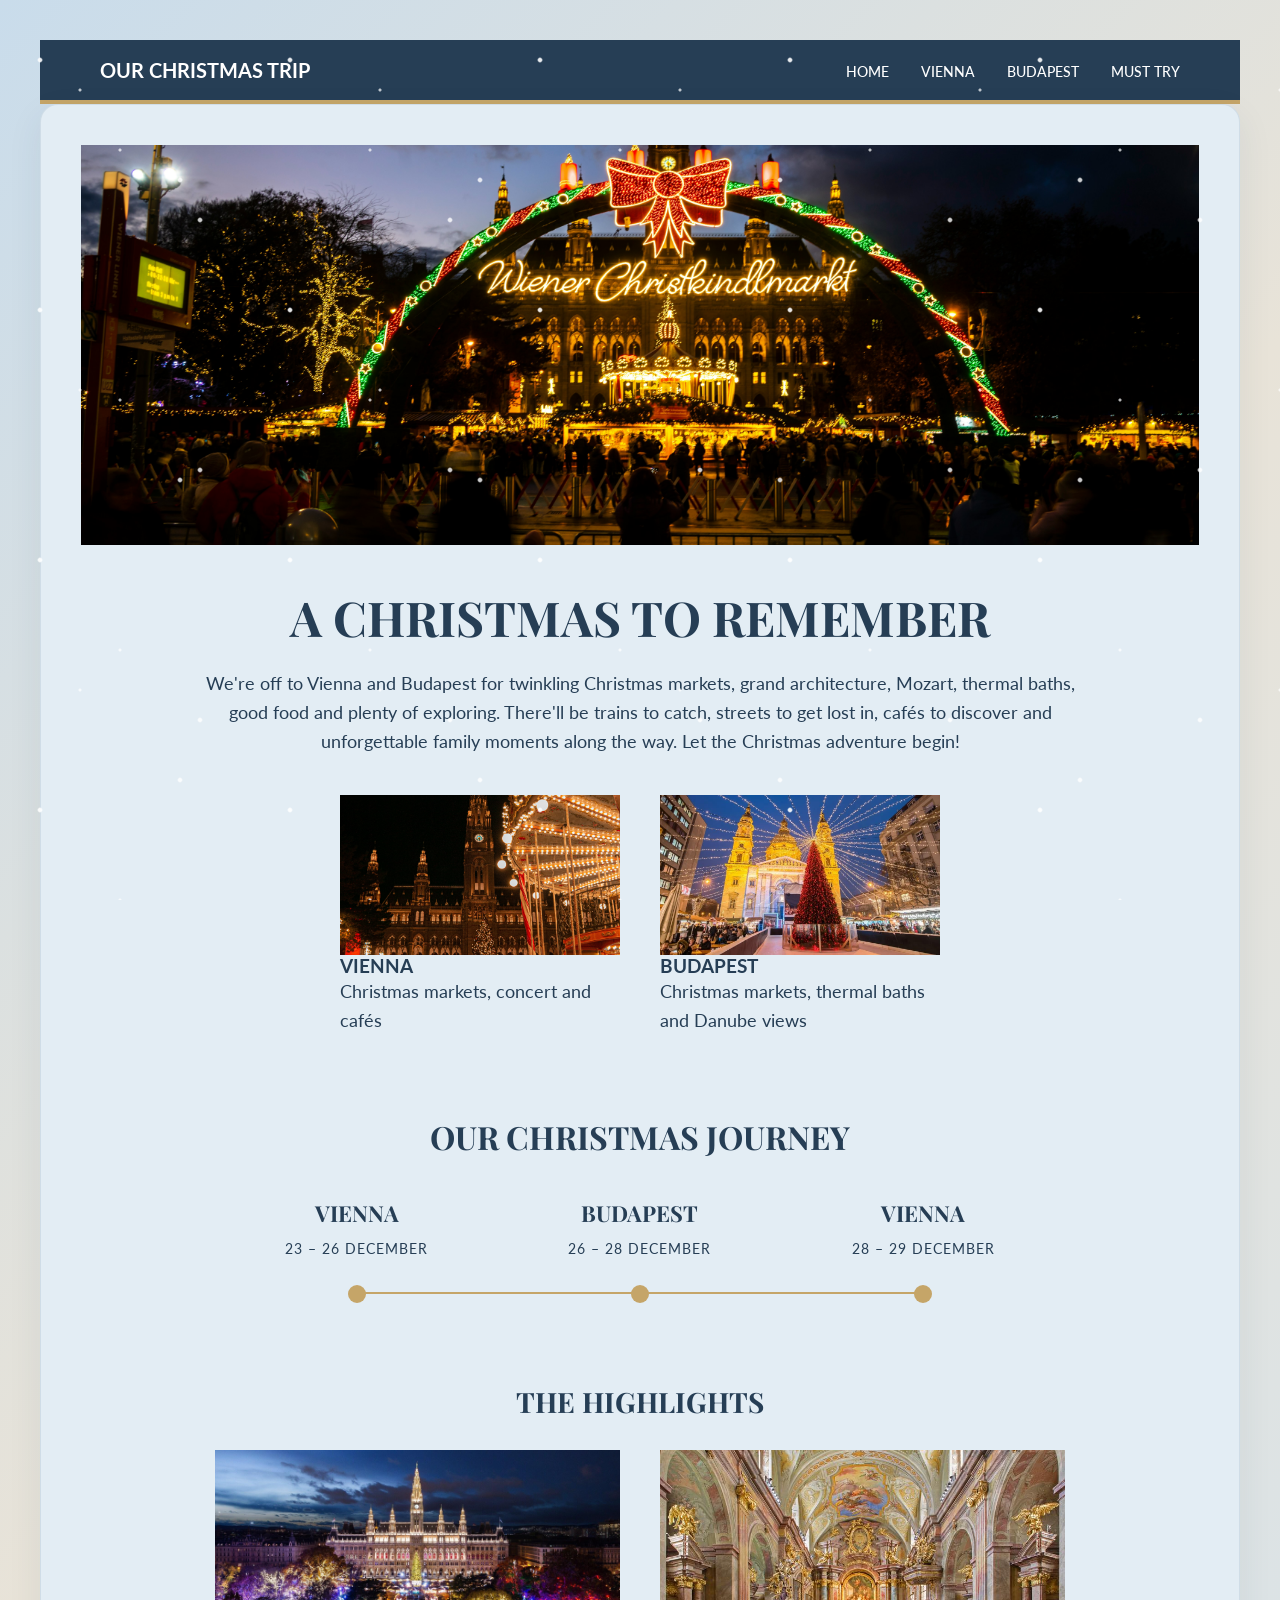
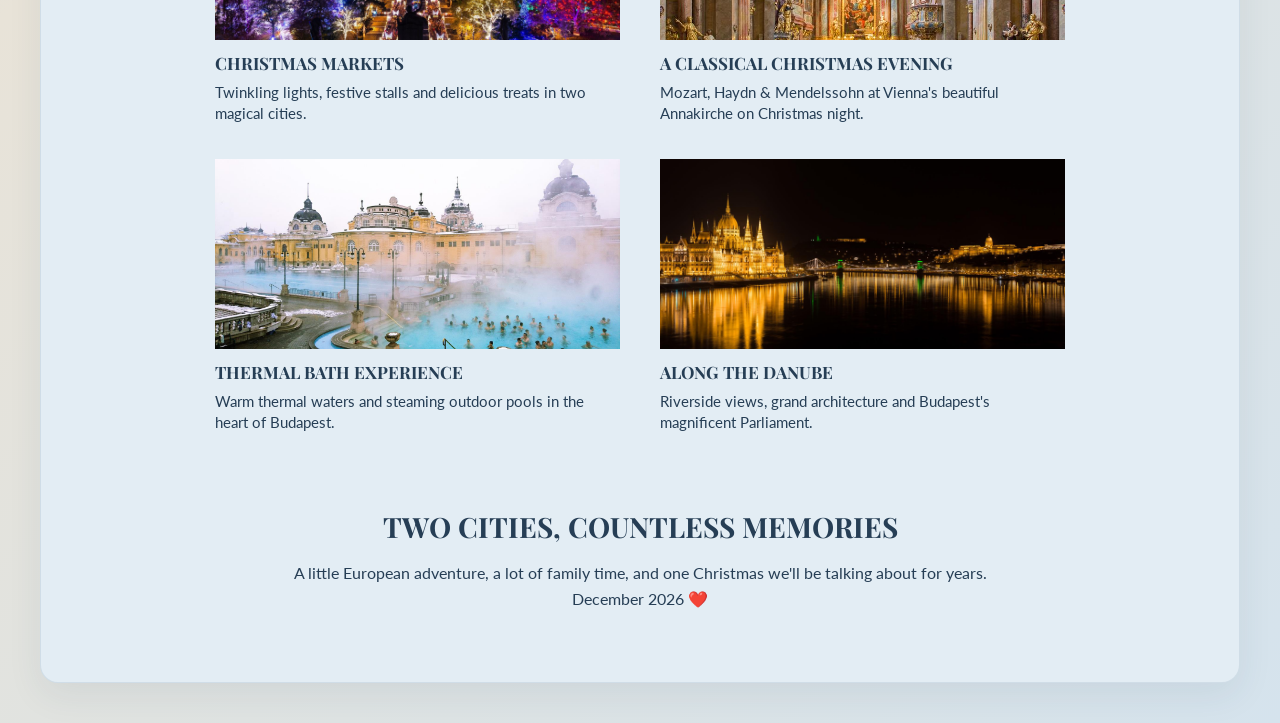
<file: index.html>
<!DOCTYPE html>
<html lang="en">
<head>
    <meta charset="UTF-8">
    <meta name="viewport" content="width=device-width, initial-scale=1.0">
    <title>Our Christmas Trip</title>
    <link href="https://fonts.googleapis.com/css2?family=Lato:wght@400;700&family=Playfair+Display:wght@400;500;600;700&display=swap" rel="stylesheet">
    <link rel="stylesheet" href="style.css">
</head>
<body>

<nav class="navbar">
    <div class="nav-logo">OUR CHRISTMAS TRIP</div>

    <ul class="nav-links">
  <li><a href="index.html">HOME</a></li>
  <li><a href="vienna.html">VIENNA</a></li>
  <li><a href="budapest.html">BUDAPEST</a></li>
  <li><a href="index.html#must-try">MUST TRY</a></li>
</ul>
</nav>

    <main class="container" id="home">
        <img
    src="images/vienna-hero.jpg"
    alt="Vienna Christmas market at Rathausplatz"
    class="hero-image"
>
    
<section class="intro">
    <h1>A CHRISTMAS TO REMEMBER</h1>
    <p>
        We're off to Vienna and Budapest for twinkling Christmas markets,
        grand architecture, Mozart, thermal baths, good food and plenty
        of exploring. There'll be trains to catch, streets to get lost in,
        cafés to discover and unforgettable family moments along the way.
        Let the Christmas adventure begin!
    </p>
</section>

<section class="destinations">
    <div class="destination-card">
        <img src="images/vienna-card.jpg" alt="Vienna Christmas market">
        <h3>VIENNA</h3>
        <p>Christmas markets, concert and cafés</p>
    </div>

    <div class="destination-card">
        <img src="images/budapest-card.jpg" alt="Budapest Christmas market">
        <h3>BUDAPEST</h3>
        <p>Christmas markets, thermal baths and Danube views</p>
    </div>
</section>

<section class="journey">
    <h2>OUR CHRISTMAS JOURNEY</h2>

    <div class="timeline">
        <div class="journey-stop">
            <h3>VIENNA</h3>
            <p>23 – 26 DECEMBER</p>
        </div>

        <div class="journey-stop">
            <h3>BUDAPEST</h3>
            <p>26 – 28 DECEMBER</p>
        </div>

        <div class="journey-stop">
            <h3>VIENNA</h3>
            <p>28 – 29 DECEMBER</p>
        </div>
    </div>
</section>

<!-- Highlights Section -->
<section class="highlights" id="must-try">
    <h2>THE HIGHLIGHTS</h2>

    <div class="highlights-grid">

        <div class="highlight-card">
            <img src="images/christmas-markets.jpg" alt="Christmas markets">
            <h3>CHRISTMAS MARKETS</h3>
            <p>Twinkling lights, festive stalls and delicious treats in two magical cities.</p>
        </div>

        <div class="highlight-card">
            <img src="images/mozart-concert.jpg" alt="Classical church interior">
            <h3>A CLASSICAL CHRISTMAS EVENING</h3>
            <p>Mozart, Haydn & Mendelssohn at Vienna's beautiful Annakirche on Christmas night.</p>
        </div>

        <div class="highlight-card">
            <img src="images/thermal-baths.jpg" alt="Budapest thermal baths">
            <h3>THERMAL BATH EXPERIENCE</h3>
            <p>Warm thermal waters and steaming outdoor pools in the heart of Budapest.</p>
        </div>

        <div class="highlight-card">
            <img src="images/danube.jpg" alt="Budapest along the Danube">
            <h3>ALONG THE DANUBE</h3>
            <p>Riverside views, grand architecture and Budapest's magnificent Parliament.</p>
        </div>

    </div>
</section>

<!-- Closing Section -->
<section class="closing">
    <h2>TWO CITIES, COUNTLESS MEMORIES</h2>
    <p>A little European adventure, a lot of family time, and one Christmas we'll be talking about for years.</p>
    <p>December 2026 ❤️</p>
</section>

</main>
</body>
</html>
</file>
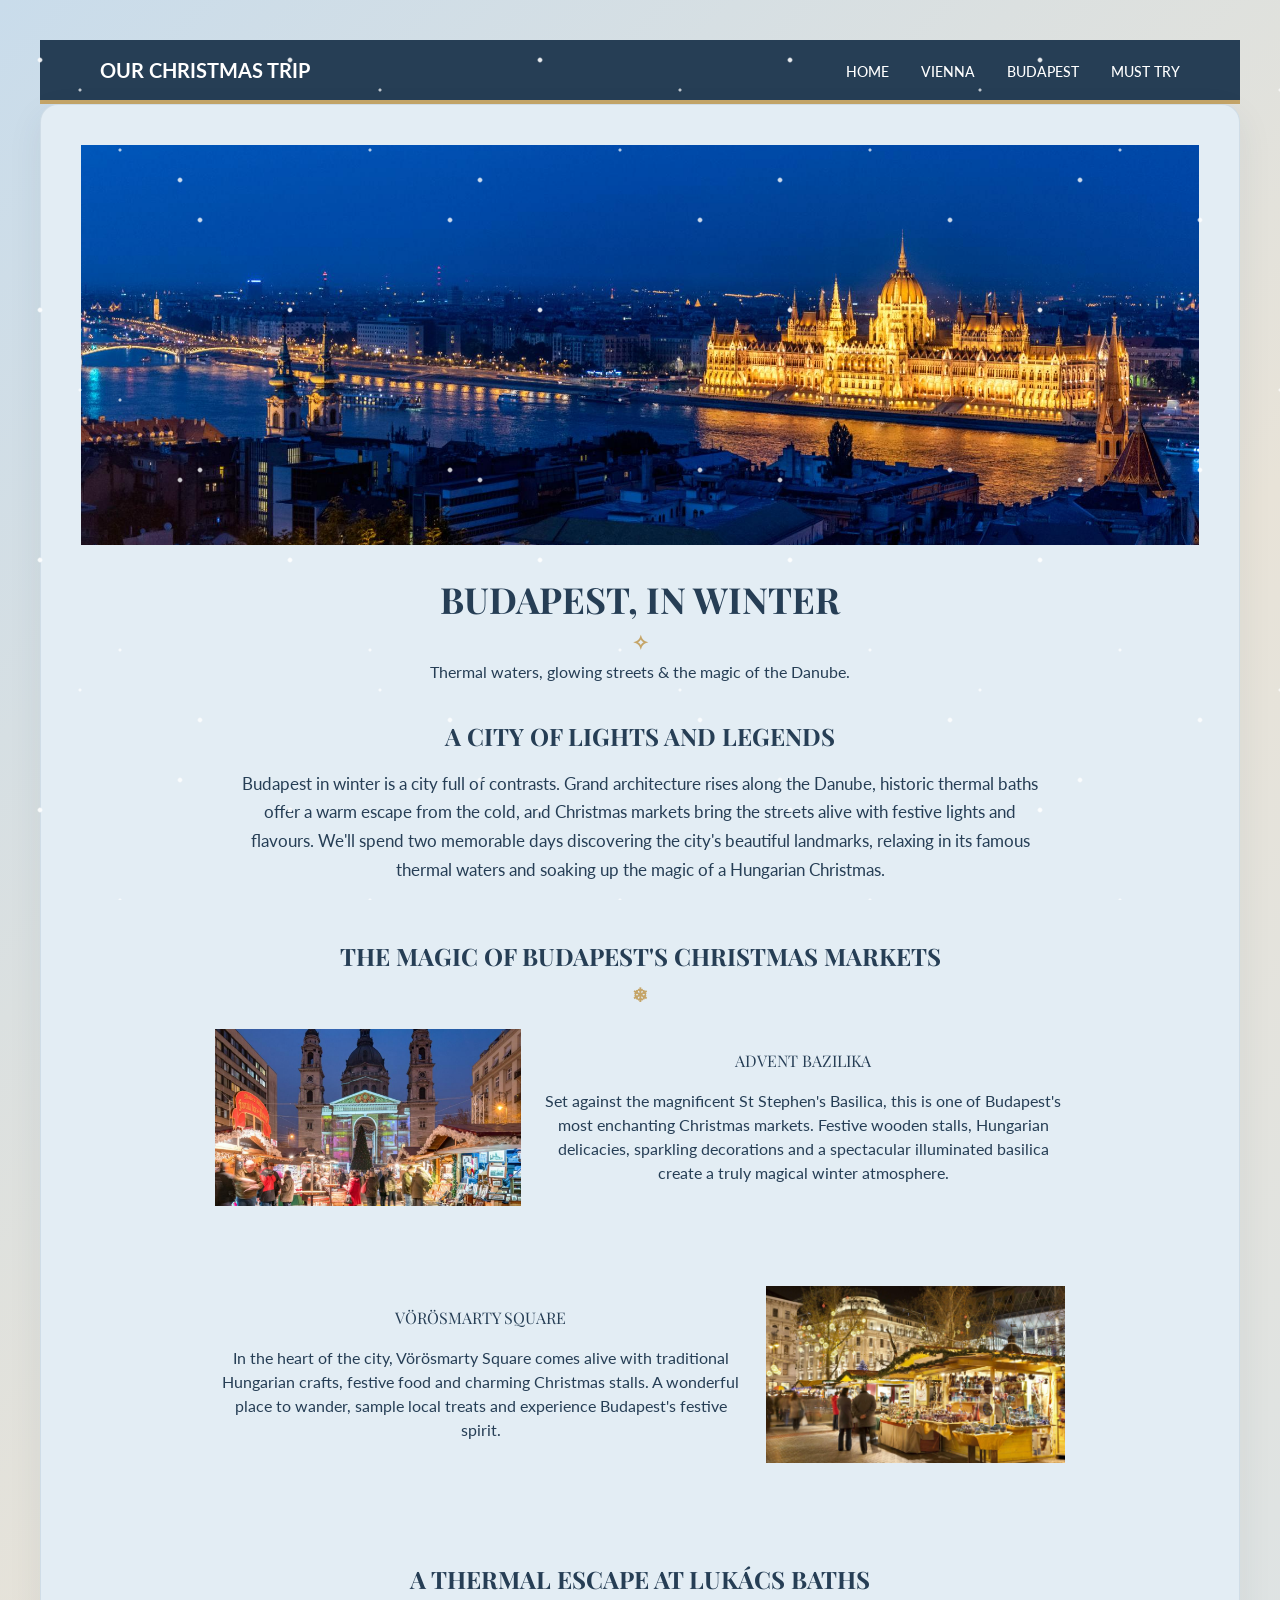
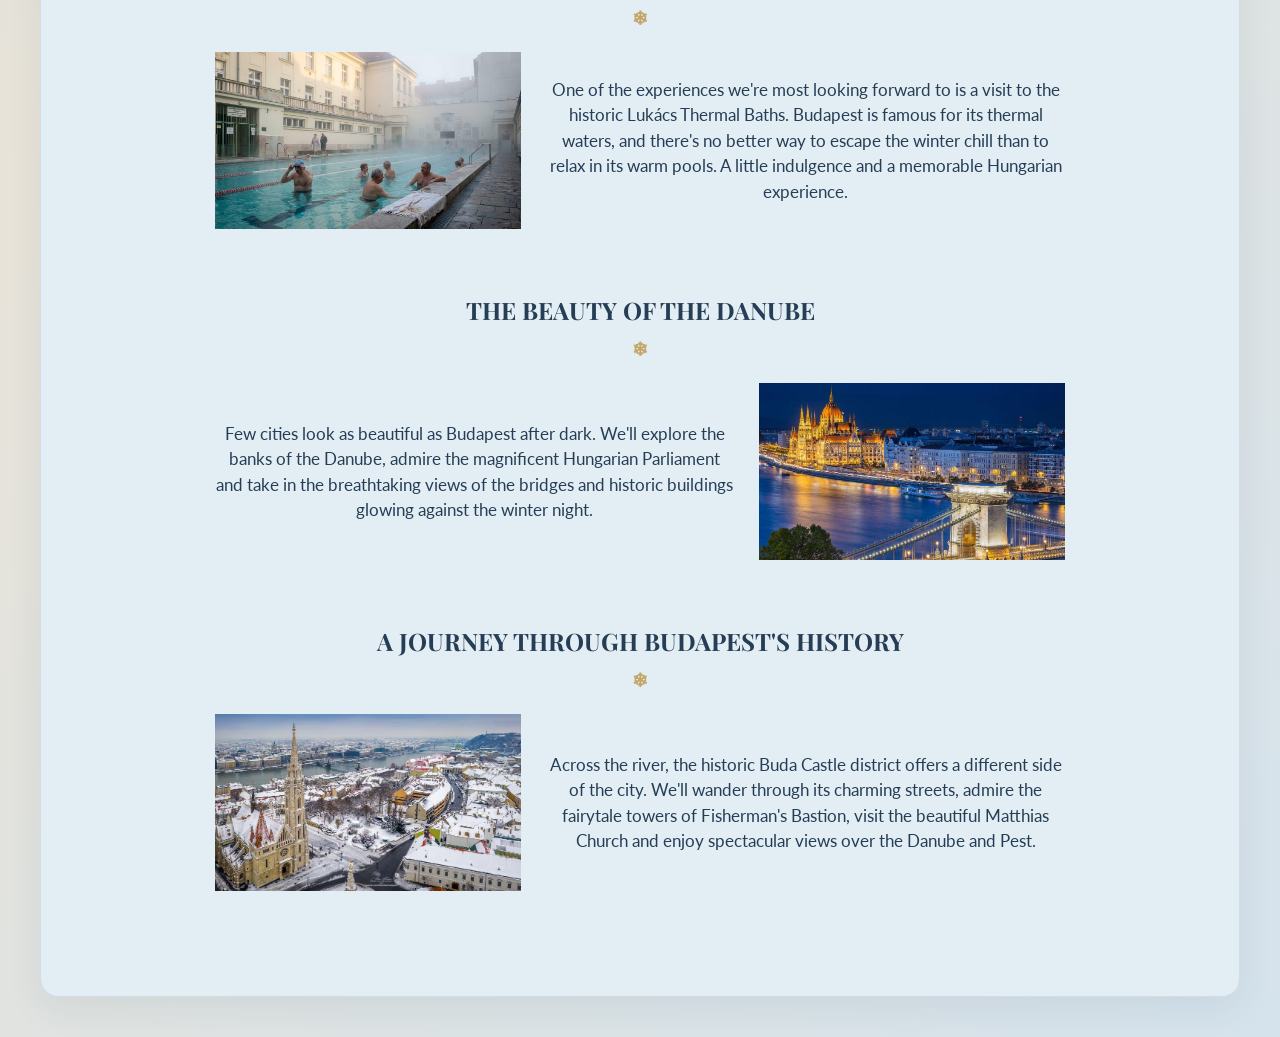
<file: budapest.html>
<!DOCTYPE html>
<html lang="en">
<head>
  <meta charset="UTF-8">
  <meta name="viewport" content="width=device-width, initial-scale=1.0">

  <title>Budapest | Our Christmas Trip</title>

  <link href="https://fonts.googleapis.com/css2?family=Lato:wght@400;700&family=Playfair+Display:wght@400;500;600;700&display=swap" rel="stylesheet">

  <link rel="stylesheet" href="style.css">
</head>

<body>

  <!-- Navigation -->
  <nav class="navbar">
    <div class="nav-logo">OUR CHRISTMAS TRIP</div>

    <ul class="nav-links">
      <li><a href="index.html">HOME</a></li>
      <li><a href="vienna.html">VIENNA</a></li>
      <li><a href="budapest.html">BUDAPEST</a></li>
      <li><a href="index.html#must-try">MUST TRY</a></li>
    </ul>
  </nav>

  <main class="container budapest-page">

    <!-- HERO -->
    <img
      src="images/budapest-page-hero.jpg"
      alt="Budapest illuminated along the Danube"
      class="hero-image"
    >

    <h1>BUDAPEST, IN WINTER</h1>

    <p class="budapest-subtitle">
      Thermal waters, glowing streets & the magic of the Danube.
    </p>

    <!-- INTRODUCTION -->
    <section class="budapest-intro">

      <h2>A CITY OF LIGHTS AND LEGENDS</h2>

      <p>
        Budapest in winter is a city full of contrasts. Grand
        architecture rises along the Danube, historic thermal baths
        offer a warm escape from the cold, and Christmas markets
        bring the streets alive with festive lights and flavours.
        We'll spend two memorable days discovering the city's
        beautiful landmarks, relaxing in its famous thermal waters
        and soaking up the magic of a Hungarian Christmas.
      </p>

    </section>

    <!-- CHRISTMAS MARKETS -->
    <section class="budapest-section">

      <h2 class="section-heading">
        THE MAGIC OF BUDAPEST'S CHRISTMAS MARKETS
      </h2>

      <div class="market-row">

        <img
          src="images/budapest-basilica-market.jpg"
          alt="Christmas market at St Stephen's Basilica"
          class="market-image"
        >

        <div class="market-text">
          <h3>ADVENT BAZILIKA</h3>

          <p>
            Set against the magnificent St Stephen's Basilica,
            this is one of Budapest's most enchanting Christmas
            markets. Festive wooden stalls, Hungarian delicacies,
            sparkling decorations and a spectacular illuminated
            basilica create a truly magical winter atmosphere.
          </p>
        </div>

      </div>

      <div class="market-row reverse">

        <div class="market-text">
          <h3>VÖRÖSMARTY SQUARE</h3>

          <p>
            In the heart of the city, Vörösmarty Square comes alive
            with traditional Hungarian crafts, festive food and
            charming Christmas stalls. A wonderful place to wander,
            sample local treats and experience Budapest's festive
            spirit.
          </p>
        </div>

        <img
          src="images/vorosmarty-market.jpg"
          alt="Vörösmarty Square Christmas market"
          class="market-image"
        >

      </div>

    </section>

    <!-- LUKACS BATHS -->
    <section class="budapest-feature">

      <h2 class="section-heading">
        A THERMAL ESCAPE AT LUKÁCS BATHS
      </h2>

      <div class="feature-row">

        <img
          src="images/lukacs-baths.jpg"
          alt="Lukács Thermal Baths in Budapest"
          class="feature-image"
        >

        <div class="feature-text">
          <p>
            One of the experiences we're most looking forward to
            is a visit to the historic Lukács Thermal Baths.
            Budapest is famous for its thermal waters, and there's
            no better way to escape the winter chill than to relax
            in its warm pools. A little indulgence and a memorable
            Hungarian experience.
          </p>
        </div>

      </div>

    </section>

    <!-- DANUBE -->
    <section class="budapest-feature">

      <h2 class="section-heading">
        THE BEAUTY OF THE DANUBE
      </h2>

      <div class="feature-row reverse">

        <div class="feature-text">
          <p>
            Few cities look as beautiful as Budapest after dark.
            We'll explore the banks of the Danube, admire the
            magnificent Hungarian Parliament and take in the
            breathtaking views of the bridges and historic
            buildings glowing against the winter night.
          </p>
        </div>

        <img
          src="images/budapest-danube.jpg"
          alt="Budapest Parliament illuminated beside the Danube"
          class="feature-image"
        >

      </div>

    </section>

    <!-- BUDA CASTLE -->
    <section class="budapest-feature">

      <h2 class="section-heading">
        A JOURNEY THROUGH BUDAPEST'S HISTORY
      </h2>

      <div class="feature-row">

        <img
          src="images/buda-castle.jpg"
          alt="Fisherman's Bastion and Buda Castle"
          class="feature-image"
        >

        <div class="feature-text">
          <p>
            Across the river, the historic Buda Castle district
            offers a different side of the city. We'll wander
            through its charming streets, admire the fairytale
            towers of Fisherman's Bastion, visit the beautiful
            Matthias Church and enjoy spectacular views over
            the Danube and Pest.
          </p>
        </div>

      </div>

    </section>

    

  </main>

</body>
</html>
</file>
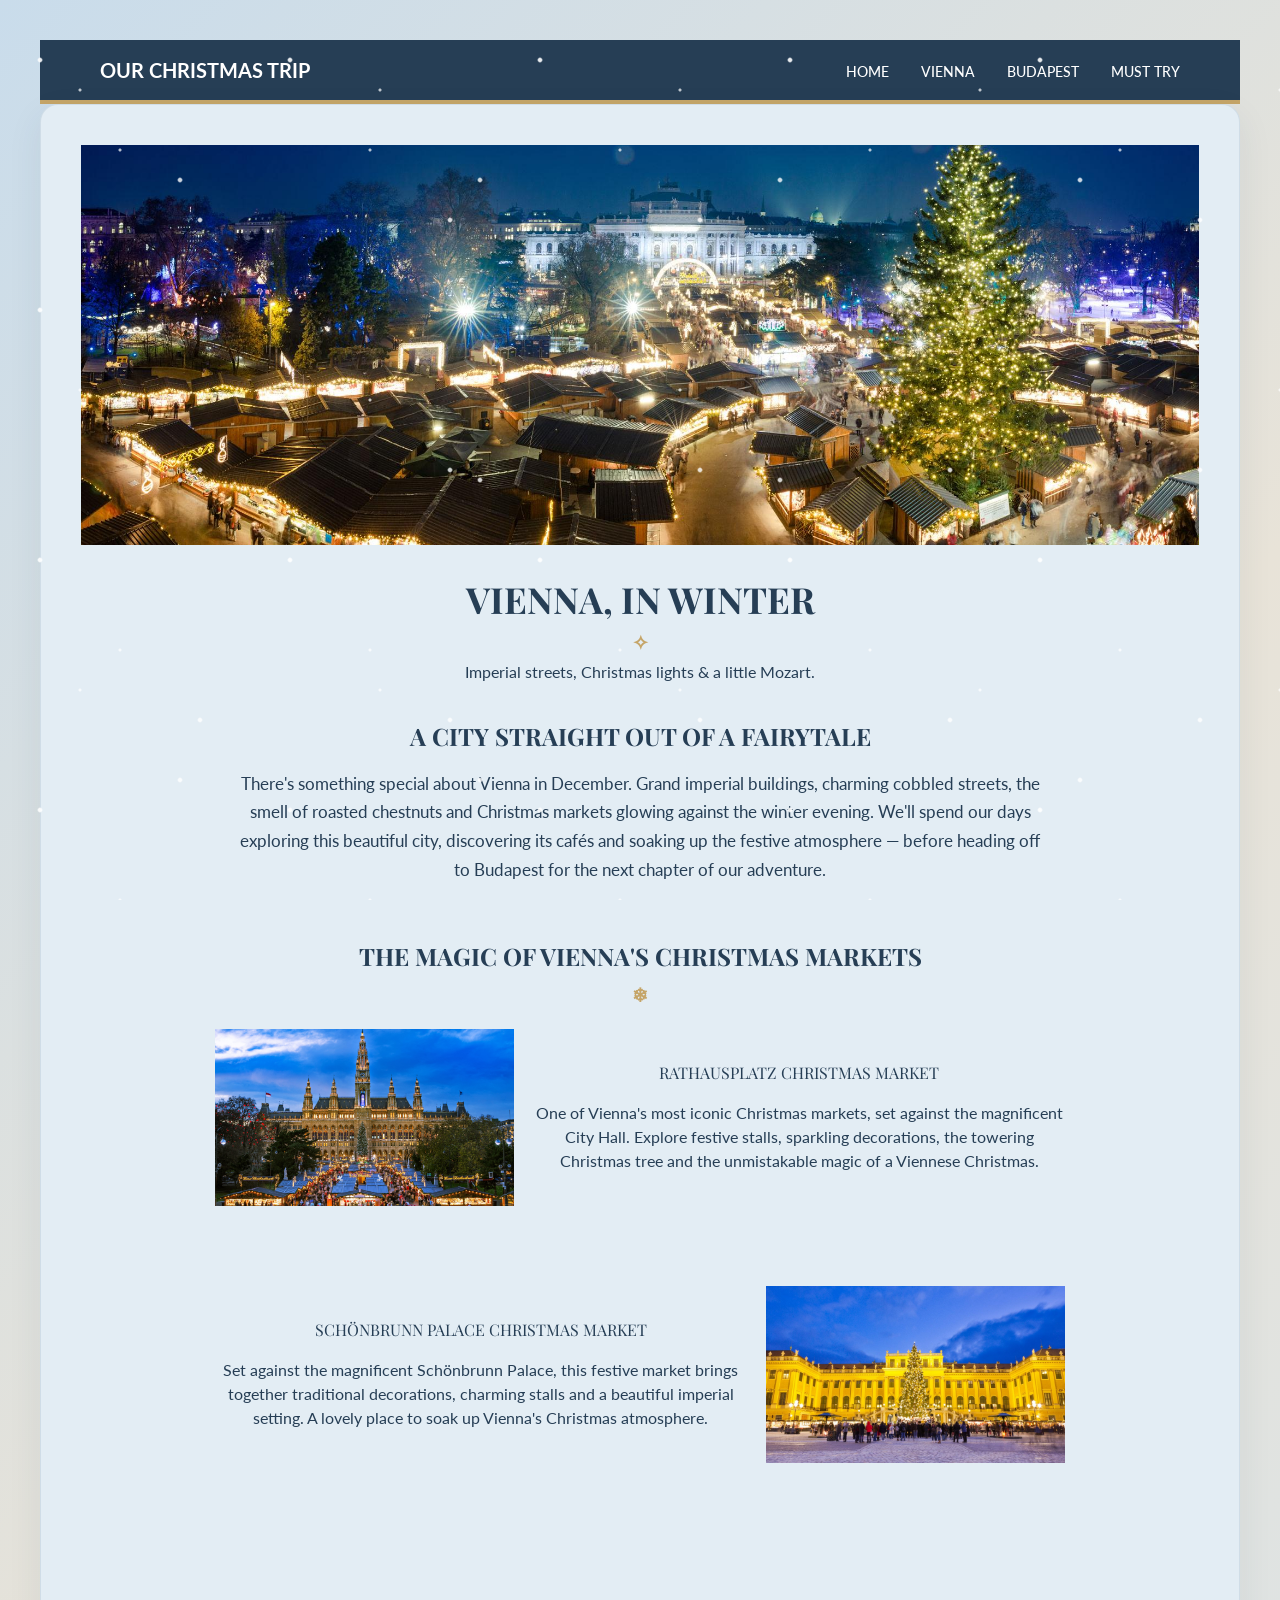
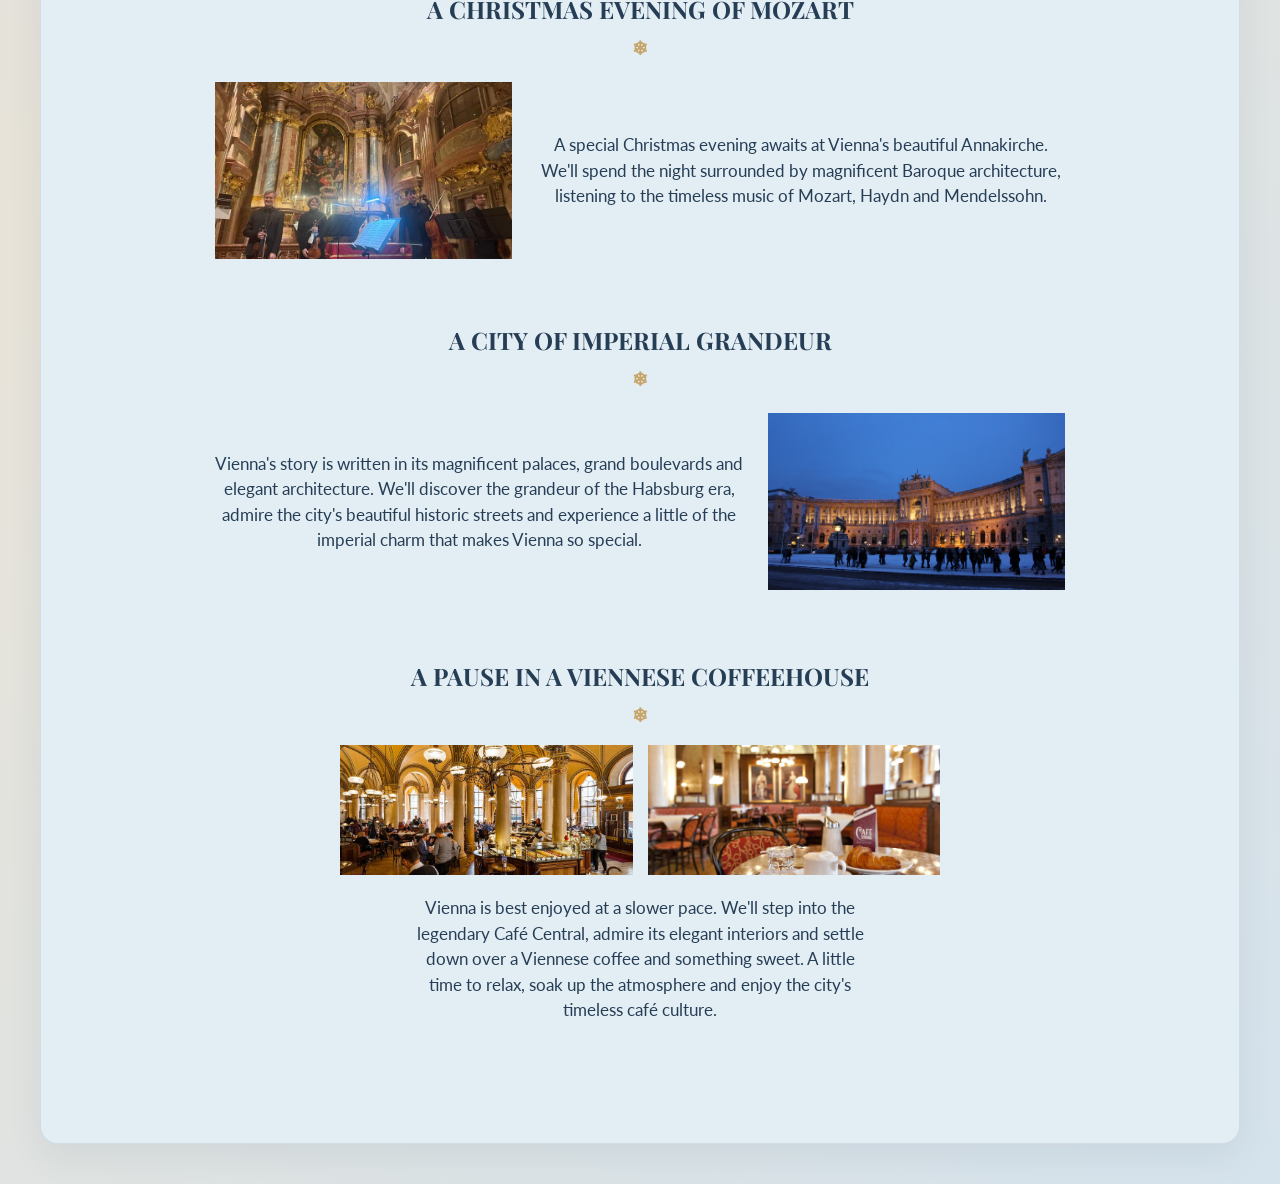
<file: vienna.html>
<!DOCTYPE html>
<html lang="en">
<head>
  <meta charset="UTF-8">
  <meta name="viewport" content="width=device-width, initial-scale=1.0">

  <title>Vienna | Our Christmas Trip</title>

  <link href="https://fonts.googleapis.com/css2?family=Lato:wght@400;700&family=Playfair+Display:wght@400;500;600;700&display=swap" rel="stylesheet">

  <link rel="stylesheet" href="style.css">
</head>

<body>

  <!-- Navigation -->
  <nav class="navbar">
    <div class="nav-logo">OUR CHRISTMAS TRIP</div>

    <ul class="nav-links">
      <li><a href="index.html">HOME</a></li>
      <li><a href="vienna.html">VIENNA</a></li>
      <li><a href="budapest.html">BUDAPEST</a></li>
      <li><a href="index.html#must-try">MUST TRY</a></li>
    </ul>
  </nav>

  <main class="container vienna-page">

    <!-- Hero -->
    <img
      src="images/vienna-page-hero.jpg"
      alt="Vienna Christmas market"
      class="hero-image"
    >

    <h1>VIENNA, IN WINTER</h1>
    <p class="vienna-subtitle">
      Imperial streets, Christmas lights & a little Mozart.
    </p>

    <!-- Introduction -->
    <section class="vienna-intro">
      <h2>A CITY STRAIGHT OUT OF A FAIRYTALE</h2>

      <p>
        There's something special about Vienna in December. Grand imperial
        buildings, charming cobbled streets, the smell of roasted chestnuts
        and Christmas markets glowing against the winter evening. We'll spend
        our days exploring this beautiful city, discovering its cafés and
        soaking up the festive atmosphere — before heading off to Budapest
        for the next chapter of our adventure.
      </p>
    </section>

    <!-- Christmas Markets -->
    <section class="christmas-markets">

      <h2 class="section-heading">
        THE MAGIC OF VIENNA'S CHRISTMAS MARKETS
      </h2>

      <!-- Rathausplatz -->
      <div class="market-row">

        <img
          src="images/rathausplatz-market.jpg"
          alt="Rathausplatz Christmas Market"
          class="market-image"
        >

        <div class="market-text">
          <h3>RATHAUSPLATZ CHRISTMAS MARKET</h3>

          <p>
            One of Vienna's most iconic Christmas markets, set against
            the magnificent City Hall. Explore festive stalls, sparkling
            decorations, the towering Christmas tree and the unmistakable
            magic of a Viennese Christmas.
          </p>
        </div>

      </div>

      <!-- Schönbrunn -->
      <div class="market-row reverse">

        <div class="market-text">
          <h3>SCHÖNBRUNN PALACE CHRISTMAS MARKET</h3>

          <p>
            Set against the magnificent Schönbrunn Palace, this festive
            market brings together traditional decorations, charming
            stalls and a beautiful imperial setting. A lovely place to
            soak up Vienna's Christmas atmosphere.
          </p>
        </div>

        <img
          src="images/schonbrunn-market.jpg"
          alt="Schönbrunn Palace Christmas Market"
          class="market-image"
        >

      </div>

    </section>

<!-- MOZART CONCERT SECTION -->

<section class="vienna-feature">

  <h2 class="section-heading">
    A CHRISTMAS EVENING OF MOZART
  </h2>

  <div class="feature-row">

    <img
      src="images/annakirche-concert.jpg"
      alt="Classical concert inside Annakirche, Vienna"
      class="feature-image"
    >

    <div class="feature-text">
      <p>
        A special Christmas evening awaits at Vienna's beautiful
        Annakirche. We'll spend the night surrounded by magnificent
        Baroque architecture, listening to the timeless music of
        Mozart, Haydn and Mendelssohn.
      </p>
    </div>

  </div>

</section>


<!-- IMPERIAL GRANDEUR SECTION -->

<section class="vienna-feature">

  <h2 class="section-heading">
    A CITY OF IMPERIAL GRANDEUR
  </h2>

  <div class="feature-row reverse">

    <div class="feature-text">
      <p>
        Vienna's story is written in its magnificent palaces,
        grand boulevards and elegant architecture. We'll discover
        the grandeur of the Habsburg era, admire the city's
        beautiful historic streets and experience a little of the
        imperial charm that makes Vienna so special.
      </p>
    </div>

    <img
      src="images/imperial-vienna.jpg"
      alt="Historic imperial architecture in Vienna"
      class="feature-image"
    >

  </div>

</section>

<!-- VIENNESE COFFEEHOUSE SECTION -->

<section class="coffeehouse">

  <h2 class="section-heading">
    A PAUSE IN A VIENNESE COFFEEHOUSE
  </h2>

  <div class="coffeehouse-images">

    <img
      src="images/cafe-central-interior.jpg"
      alt="The elegant interior of Café Central"
    >

    <img
      src="images/cafe-central-coffee.jpg"
      alt="Coffee and dessert at Café Central"
    >

  </div>

  <p class="coffeehouse-description">
    Vienna is best enjoyed at a slower pace. We'll step into the
    legendary Café Central, admire its elegant interiors and settle
    down over a Viennese coffee and something sweet. A little time
    to relax, soak up the atmosphere and enjoy the city's timeless
    café culture.
  </p>

</section>

  </main>

</body>
</html>
</file>
<file: style.css>
/* Basic page reset */
* {
    margin: 0;
    padding: 0;
    box-sizing: border-box;
}

/* Page styling */
body {
    font-family: 'Lato', sans-serif;
    background: linear-gradient(
    135deg,
    #C9DCEB 0%,
    #E8E3D8 45%,
    #D5E3ED 100%
);
    color: #263E55;
    padding: 40px;
}

/* Main heading */
h1 {
    font-family: 'Playfair Display', serif;
    font-size: 48px;
    color: #263E55;
    margin-bottom: 20px;
}

/* Intro paragraph */
p {
    font-size: 18px;
    line-height: 1.6;
}
/* Main content container */
.container {
    max-width: 1200px;
    margin: 0 auto;
    padding: 40px;
    background: #E3EDF4;
border: 1px solid rgba(120, 149, 173, 0.18);
border-radius: 18px;
box-shadow: 0 12px 35px rgba(38, 62, 85, 0.08);
}
/* Hero image */
.hero-image {
    width: 100%;
    height: 400px;
    object-fit: cover;
    display: block;
    margin-bottom: 30px;
}

/* Navigation bar */
.navbar {
    background-color: #263E55;
    display: flex;
    justify-content: space-between;
    align-items: center;
    padding: 18px 5%;
    border-bottom: 4px solid #C5A568;
}

.nav-logo {
    color: white;
    font-size: 20px;
    font-weight: bold;
}

.nav-links {
    display: flex;
    list-style: none;
    gap: 32px;
    margin: 0;
    padding: 0;
}

.nav-links a {
    color: white;
    text-decoration: none;
    font-size: 14px;
    font-weight: 500;
}

.nav-links a:hover {
    color: #C5A568;
}
.destinations {
    display: flex;
    justify-content: center;
    gap: 40px;
    margin: 40px 0;
}

.destination-card img {
    width: 260px;
    height: 160px;
    object-fit: cover;
    display: block;
}

/* Christmas journey timeline */

.journey {
    text-align: center;
    margin: 80px 0;
}

.journey h2 {
    font-family: 'Playfair Display', serif;
    font-size: 32px;
    color: #263E55;
    margin-bottom: 40px;
}

.timeline {
    display: flex;
    justify-content: space-around;
    align-items: center;
    max-width: 850px;
    margin: 0 auto;
    position: relative;
}

.journey-stop {
    flex: 1;
    text-align: center;
    position: relative;
    z-index: 1;
}

.journey-stop h3 {
    font-family: 'Playfair Display', serif;
    font-size: 22px;
    color: #263E55;
    margin-bottom: 10px;
}

.journey-stop p {
    font-size: 14px;
    color: #263E55;
    letter-spacing: 1px;
}

.journey-stop::after {
    content: "";
    display: block;
    width: 18px;
    height: 18px;
    background: #C5A568;
    border-radius: 50%;
    margin: 25px auto 0;
}
.timeline::before {
    content: "";
    position: absolute;
    left: 16.67%;
    right: 16.67%;
    bottom: 9px;
    height: 2px;
    background: #C5A568;
    z-index: 0;
}
/* Introduction */

.intro {
    text-align: center;
    margin: 40px auto;
    max-width: 900px;
}

.intro h1 {
    text-align: center;
}

.intro p {
    text-align: center;
    line-height: 1.6;
}

/* Destination cards */

.destinations {
    display: flex;
    justify-content: center;
    align-items: flex-start;
    gap: 40px;
    margin: 40px auto 80px;
}

.destination-card {
    width: 280px;
    text-align: left;
}

.destination-card img {
    width: 100%;
    height: 160px;
    object-fit: cover;
    display: block;
}

/* Highlights section */
.highlights {
    margin-top: 70px;
    text-align: center;
}

.highlights h2,
.closing h2 {
    font-family: 'Playfair Display', serif;
    font-size: 28px;
    color: #263E55;
    margin-bottom: 30px;
}

.highlights-grid {
    display: grid;
    grid-template-columns: repeat(2, 1fr);
    gap: 35px 40px;
    max-width: 850px;
    margin: 0 auto;
}

.highlight-card {
    text-align: left;
}

.highlight-card img {
    width: 100%;
    height: 190px;
    object-fit: cover;
    display: block;
}

.highlight-card h3 {
    font-family: 'Playfair Display', serif;
    font-size: 17px;
    color: #263E55;
    margin: 12px 0 8px;
}

.highlight-card p {
    font-size: 15px;
    line-height: 1.4;
}

.closing {
    text-align: center;
    margin: 75px auto 30px;
}

.closing h2 {
    margin-bottom: 15px;
}

.closing p {
    font-size: 16px;
    line-height: 1.6;
}

/* Vienna page styling */

.vienna-page {
  text-align: center;
}

.vienna-page > h1 {
  font-family: 'Playfair Display', serif;
  font-size: 36px;
  margin: 12px 0 4px;
}

.vienna-page > p {
  font-family: 'Lato', sans-serif;
  font-size: 16px;
  margin: 0 0 35px;
}

.vienna-intro {
  max-width: 800px;
  margin: 0 auto 45px;
  text-align: center;
}

.vienna-intro h2 {
  font-family: 'Playfair Display', serif;
  font-size: 24px;
  color: #263E55;
  margin-bottom: 18px;
}

.vienna-intro p {
  font-family: 'Lato', sans-serif;
  font-size: 17px;
  line-height: 1.7;
}

/* VIENNA PAGE */

.vienna-page {
  text-align: center;
}

.vienna-page > h1 {
  font-family: 'Playfair Display', serif;
  font-size: 36px;
  margin: 12px 0 4px;
}

.vienna-subtitle {
  font-family: 'Lato', sans-serif;
  font-size: 16px;
  margin: 0 0 35px;
}

.vienna-intro {
  max-width: 800px;
  margin: 0 auto 45px;
  text-align: center;
}

.vienna-intro h2,
.section-heading {
  font-family: 'Playfair Display', serif;
  font-size: 24px;
  color: #263E55;
  margin-bottom: 18px;
}

.vienna-intro p {
  font-family: 'Lato', sans-serif;
  font-size: 17px;
  line-height: 1.7;
}

/* CHRISTMAS MARKETS SECTION */

.christmas-markets {
  max-width: 850px;
  margin: 0 auto;
  padding: 10px 0 50px;
}

.section-heading {
  text-align: center;
  margin-bottom: 22px;
}

.market-row {
  display: flex;
  align-items: center;
  justify-content: space-between;
  gap: 20px;
  margin-bottom: 80px;
}

.market-image {
  width: 36%;
  height: 177px;
  object-fit: cover;
  display: block;
}

.market-text {
  width: 64%;
  text-align: center;
}

.market-text h3 {
  font-family: 'Playfair Display', serif;
  font-size: 16px;
  font-weight: 400;
  color: #263E55;
  margin: 0 0 18px;
}

.market-text p {
  font-family: 'Lato', sans-serif;
  font-size: 16px;
  line-height: 1.5;
  color: #263E55;
  margin: 0;
}

/* Alternate second row */

.market-row.reverse {
  flex-direction: row;
}

/* Responsive layout for smaller screens */

@media (max-width: 700px) {
  .market-row,
  .market-row.reverse {
    flex-direction: column;
    gap: 20px;
    margin-bottom: 55px;
  }

  .market-image,
  .market-text {
    width: 100%;
  }

  .market-image {
    height: 220px;
  }

  .market-text h3 {
    margin-bottom: 12px;
  }
}

/* VIENNA FEATURE SECTIONS */

.vienna-feature {
  max-width: 850px;
  margin: 0 auto 65px;
}

.vienna-feature .section-heading {
  text-align: center;
  margin-bottom: 22px;
}

.feature-row {
  display: flex;
  align-items: center;
  justify-content: space-between;
  gap: 25px;
  margin-bottom: 65px;
}

.feature-image {
  width: 36%;
  height: 177px;
  object-fit: cover;
  display: block;
}

.feature-text {
  width: 64%;
  text-align: center;
}

.feature-text p {
  font-family: 'Lato', sans-serif;
  font-size: 17px;
  line-height: 1.5;
  color: #263E55;
  margin: 0;
}

/* Text left, image right */

.feature-row.reverse {
  flex-direction: row;
}

/* Mobile layout */

@media (max-width: 700px) {
  .feature-row,
  .feature-row.reverse {
    flex-direction: column;
    gap: 20px;
  }

  .feature-image,
  .feature-text {
    width: 100%;
  }

  .feature-image {
    height: 220px;
  }
}

/* VIENNESE COFFEEHOUSE */

.coffeehouse {
  max-width: 600px;
  margin: 0 auto;
  padding: 5px 0 80px;
  text-align: center;
}

.coffeehouse .section-heading {
  margin-bottom: 18px;
}

.coffeehouse-images {
  display: flex;
  justify-content: center;
  gap: 15px;
  margin-bottom: 20px;
}

.coffeehouse-images img {
  width: 50%;
  height: 130px;
  object-fit: cover;
  display: block;
}

.coffeehouse-description {
  font-family: 'Lato', sans-serif;
  font-size: 17px;
  line-height: 1.5;
  color: #263E55;
  max-width: 450px;
  margin: 0 auto;
}

/* Mobile layout */

@media (max-width: 600px) {
  .coffeehouse {
    padding-left: 15px;
    padding-right: 15px;
  }

  .coffeehouse-images {
    gap: 10px;
  }

  .coffeehouse-images img {
    height: 110px;
  }
}

/* BUDAPEST PAGE */

.budapest-page {
  text-align: center;
}

.budapest-page > h1 {
  font-family: 'Playfair Display', serif;
  font-size: 36px;
  margin: 12px 0 4px;
}

.budapest-subtitle {
  font-family: 'Lato', sans-serif;
  font-size: 16px;
  margin: 0 0 35px;
}

.budapest-intro {
  max-width: 800px;
  margin: 0 auto 45px;
  text-align: center;
}

.budapest-intro h2 {
  font-family: 'Playfair Display', serif;
  font-size: 24px;
  color: #263E55;
  margin-bottom: 18px;
}

.budapest-intro p {
  font-family: 'Lato', sans-serif;
  font-size: 17px;
  line-height: 1.7;
}

.budapest-section {
  max-width: 850px;
  margin: 0 auto;
  padding: 10px 0 20px;
}

.budapest-section .section-heading,
.budapest-feature .section-heading {
  font-family: 'Playfair Display', serif;
  font-size: 24px;
  text-align: center;
  color: #263E55;
  margin-bottom: 22px;
}

/* CHRISTMAS MARKET ROWS */

.budapest-section .market-row {
  display: flex;
  align-items: center;
  justify-content: space-between;
  gap: 20px;
  margin-bottom: 80px;
}

.budapest-section .market-image {
  width: 36%;
  height: 177px;
  object-fit: cover;
  display: block;
}

.budapest-section .market-text {
  width: 64%;
  text-align: center;
}

.budapest-section .market-text h3 {
  font-family: 'Playfair Display', serif;
  font-size: 16px;
  font-weight: 400;
  color: #263E55;
  margin: 0 0 18px;
}

.budapest-section .market-text p {
  font-family: 'Lato', sans-serif;
  font-size: 16px;
  line-height: 1.5;
  color: #263E55;
  margin: 0;
}

/* EXPERIENCE SECTIONS */

.budapest-feature {
  max-width: 850px;
  margin: 0 auto 65px;
}

.budapest-feature .feature-row {
  display: flex;
  align-items: center;
  justify-content: space-between;
  gap: 25px;
  margin-bottom: 65px;
}

.budapest-feature .feature-image {
  width: 36%;
  height: 177px;
  object-fit: cover;
  display: block;
}

.budapest-feature .feature-text {
  width: 64%;
  text-align: center;
}

.budapest-feature .feature-text p {
  font-family: 'Lato', sans-serif;
  font-size: 17px;
  line-height: 1.5;
  color: #263E55;
  margin: 0;
}

/* CLOSING */

.budapest-closing {
  max-width: 800px;
  margin: 30px auto 0;
  padding-bottom: 50px;
  text-align: center;
}

.budapest-closing h2 {
  font-family: 'Playfair Display', serif;
  font-size: 24px;
  margin-bottom: 18px;
}

.budapest-closing p {
  font-family: 'Lato', sans-serif;
  font-size: 17px;
  line-height: 1.6;
}

.budapest-closing .closing-date {
  font-family: 'Playfair Display', serif;
  margin-top: 25px;
}

/* MOBILE */

@media (max-width: 700px) {

  .budapest-section .market-row,
  .budapest-feature .feature-row {
    flex-direction: column;
    gap: 20px;
    margin-bottom: 55px;
  }

  .budapest-section .market-image,
  .budapest-section .market-text,
  .budapest-feature .feature-image,
  .budapest-feature .feature-text {
    width: 100%;
  }

  .budapest-section .market-image,
  .budapest-feature .feature-image {
    height: 220px;
  }

}

/* MOBILE RESPONSIVE NAVIGATION */

@media (max-width: 700px) {

  body {
    padding: 12px;
  }

  .navbar {
    flex-direction: column;
    gap: 15px;
    padding: 15px;
    text-align: center;
  }

  .nav-logo {
    font-size: 18px;
  }

  .nav-links {
    justify-content: center;
    flex-wrap: wrap;
    gap: 18px;
    padding: 0;
  }

  .nav-links a {
    font-size: 12px;
  }

  .container {
    padding: 15px;
  }

  .hero-image {
    height: 220px;
    object-fit: cover;
  }
h1 {
  font-size: 32px;
  line-height: 1.2;
}

h2 {
  font-size: 22px;
}

p {
  font-size: 15px;
}
/* Stack destination cards on mobile */

.destinations {
  flex-direction: column;
  align-items: center;
  gap: 30px;
  margin-bottom: 50px;
}

.destination-card {
  width: 100%;
  max-width: 350px;
}

.destination-card img {
  width: 100%;
  height: 200px;
  object-fit: cover;
}
/* Stack highlights on mobile */

.highlights-grid{
  grid-template-columns: 1fr;
  max-width: 350px;
  margin-left: auto;
  margin-right: auto;
  gap: 30px;
}

.highlight-card img {
  width: 100%;
  height: 180px;
  object-fit: cover;
}
/* Stack Vienna market sections on mobile */
.market-row {
    flex-direction: column;
    gap: 20px;
}

.market-row.reverse {
    flex-direction: column-reverse;
}

.market-image {
    width: 100%;
    height: 220px;
}

.market-text {
    width: 100%;
    text-align: center;
}
/* Stack Mozart and Imperial sections on mobile */
.feature-row {
    flex-direction: column;
    gap: 20px;
}

.feature-row.reverse {
    flex-direction: column-reverse;
}

.feature-image {
    width: 100%;
    height: 220px;
    object-fit: cover;
}

.feature-text {
    width: 100%;
    text-align: center;
}
}

/* Gentle falling snow effect */

body::before,
body::after {
    content: "";
    position: fixed;
    top: -250px;
    left: 0;
    width: 100%;
    height: calc(100% + 250px);
    pointer-events: none;
    z-index: 9999;
    background-repeat: repeat;
}

body::before {
    background-image:
        radial-gradient(3px 3px at 40px 60px, rgba(255,255,255,0.9) 50%, transparent 100%),
        radial-gradient(2px 2px at 120px 150px, rgba(255,255,255,0.7) 50%, transparent 100%),
        radial-gradient(3px 3px at 200px 220px, rgba(255,255,255,0.8) 50%, transparent 100%);
    background-size: 250px 250px;
    animation: snowfall 12s linear infinite;
}

body::after {
    background-image:
        radial-gradient(2px 2px at 80px 40px, rgba(255,255,255,0.7) 50%, transparent 100%),
        radial-gradient(3px 3px at 180px 130px, rgba(255,255,255,0.8) 50%, transparent 100%);
    background-size: 300px 300px;
    animation: snowfall 20s linear infinite;
}

@keyframes snowfall {
    from {
        transform: translateY(0);
    }
    to {
        transform: translateY(250px);
    }
}

/* Respect reduced-motion preferences */
@media (prefers-reduced-motion: reduce) {
    body::before,
    body::after {
        animation: none;
    }
}

/* Smooth image hover effects */

.destination-card img,
.highlight-card img,
.market-image,
.feature-image,
.coffeehouse-images img {
    transition: transform 0.4s ease, box-shadow 0.4s ease;
}

.destination-card img:hover,
.highlight-card img:hover,
.market-image:hover,
.feature-image:hover,
.coffeehouse-images img:hover {
    transform: scale(1.04);
    box-shadow: 0 8px 20px rgba(38, 62, 85, 0.18);
}

/* Disable hover zoom on touch devices */
@media (hover: none) {
    .destination-card img:hover,
    .highlight-card img:hover,
    .market-image:hover,
    .feature-image:hover,
    .coffeehouse-images img:hover {
        transform: none;
        box-shadow: none;
    }
}

/* Decorative winter section dividers */

.section-heading::after {
    content: "❄";
    display: block;
    color: #C5A568;
    font-size: 19px;
    margin: 12px auto 0;
    font-family: sans-serif;
}

/* Subtle gold accent under main page headings */

.vienna-page > h1::after,
.budapest-page > h1::after {
    content: "✧";
    display: block;
    color: #C5A568;
    font-size: 20px;
    margin-top: 5px;
}
</file>
